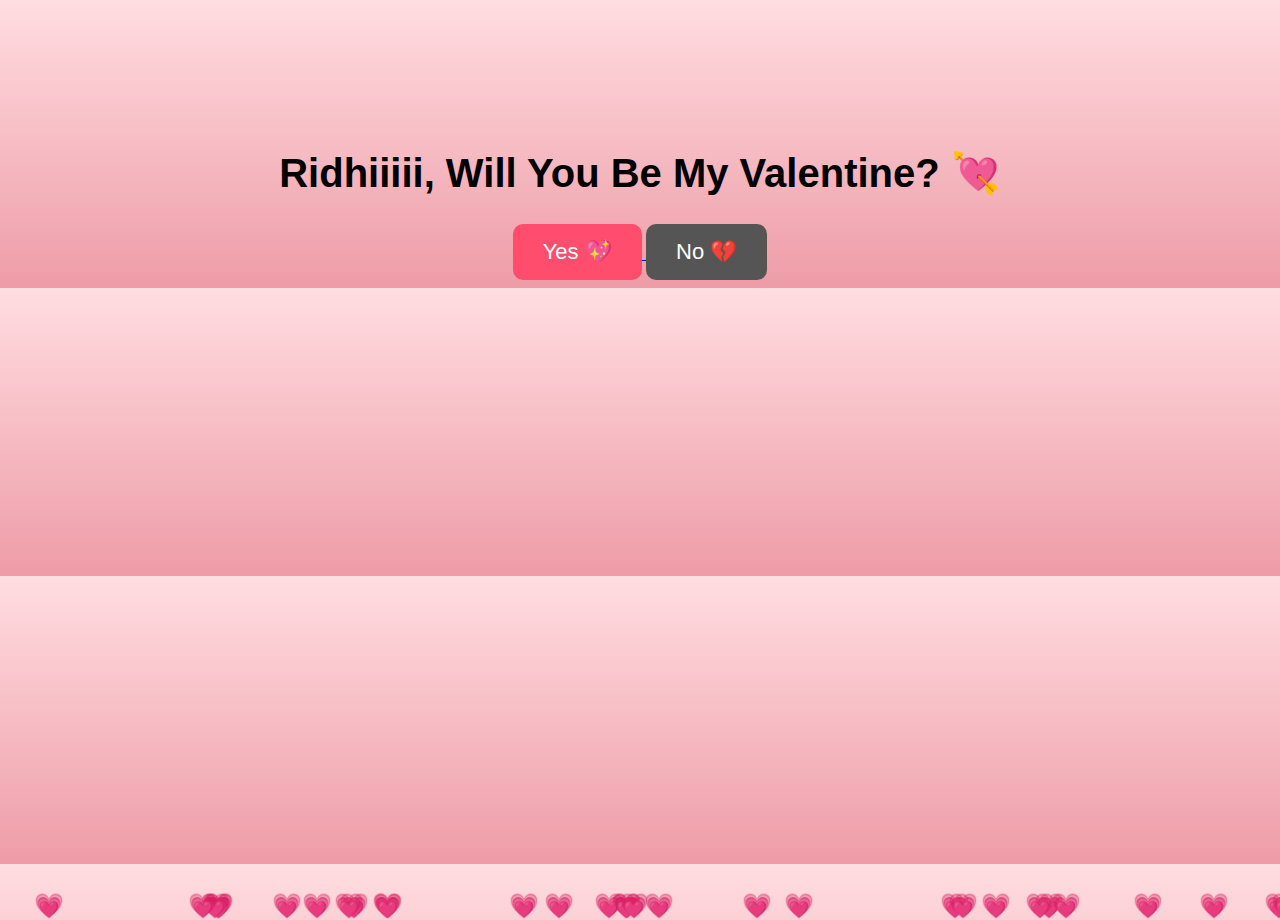
<file: templates/index.html>
<!DOCTYPE html>
<html>
<head>
    <title>Be My Valentine?</title>
    <link rel="stylesheet" href="/static/style.css">
</head>
<body>

<div class="hearts"></div>

<div class="container">
    <h1>Ridhiiiii, Will You Be My Valentine? 💘</h1>

    <div class="buttons">
        <a href="/yes">
            <button class="yes">Yes 💖</button>
        </a>

        <button class="no" onmouseover="moveNo()" onclick="hideNo()">No 💔</button>
    </div>
</div>

<script>
function hideNo() {
    document.querySelector('.no').style.display = "none";
}

    function moveNo() {
    const btn = document.querySelector('.no');
    const x = Math.random() * 300 - 150;
    const y = Math.random() * 200 - 100;
    btn.style.transform = `translate(${x}px, ${y}px)`;
}

// Floating hearts
const heartsContainer = document.querySelector('.hearts');
for (let i = 0; i < 30; i++) {
    let heart = document.createElement('span');
    heart.innerHTML = '💗';
    heart.style.left = Math.random() * 100 + "vw";
    heart.style.animationDuration = (3 + Math.random() * 5) + "s";
    heartsContainer.appendChild(heart);
}
</script>

</body>
</html>
</file>
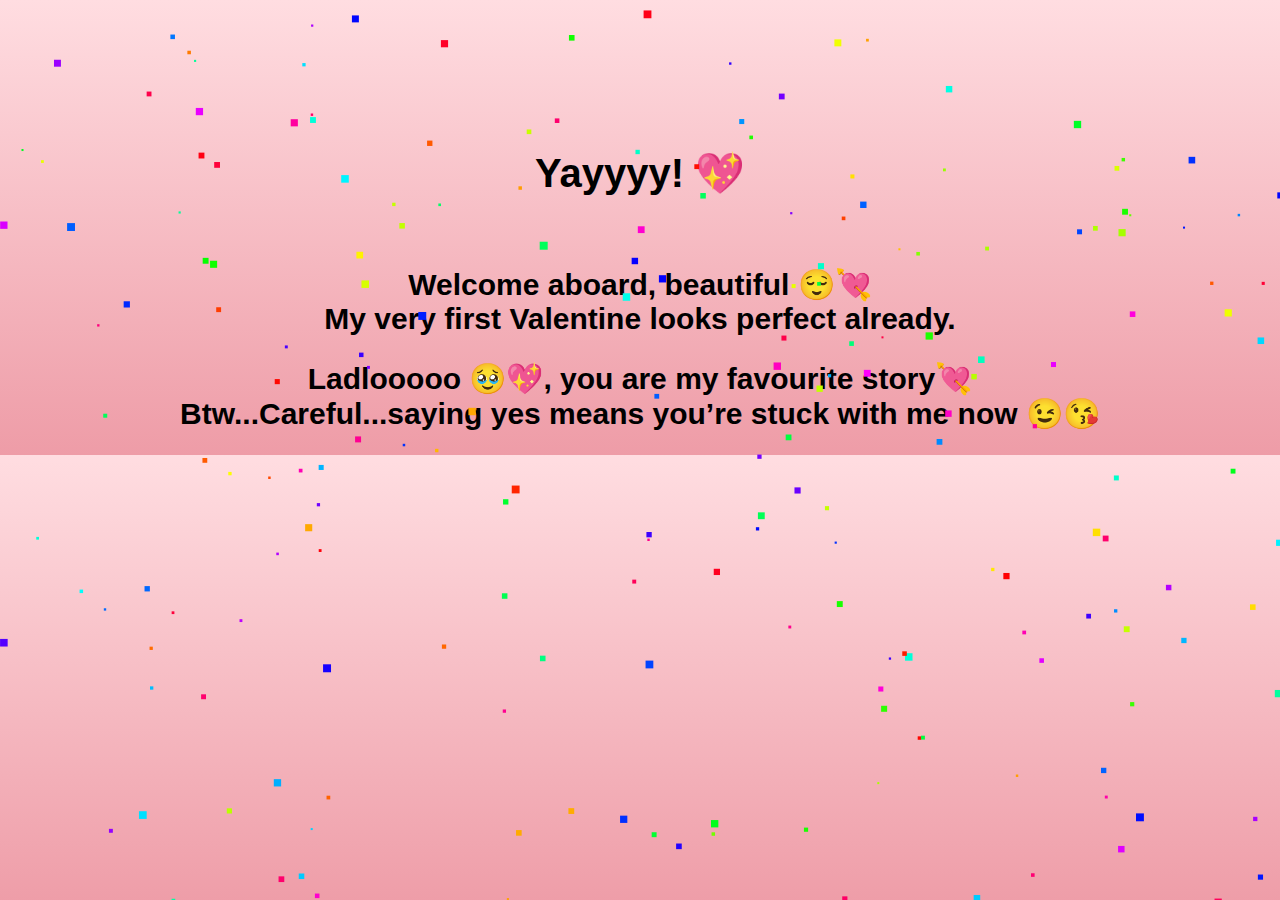
<file: templates/yes.html>
<!DOCTYPE html>
<html>
<head>
    <title>Yay!</title>
    <link rel="stylesheet" href="/static/style.css">
    <meta name="viewport" content="width=device-width, initial-scale=1.0">
    <link href="https://fonts.googleapis.com/css2?family=Poppins:wght@300;500;700&family=Pacifico&display=swap" rel="stylesheet">
</head>
<body>

<canvas id="confetti"></canvas>

<div class="container">
    <h1>Yayyyy! 💖</h1><br>
    <h2>
        Welcome aboard, beautiful 😌💘<br>
        My very first Valentine looks perfect already.
    </h2>
    <h2>
        Ladlooooo 🥹💖, you are my favourite story💘<br>
        Btw...Careful...saying yes means you’re stuck with me now 😉😘<br>
    </h2>
</div>

<script>
const canvas = document.getElementById("confetti");
const ctx = canvas.getContext("2d");
canvas.width = window.innerWidth;
canvas.height = window.innerHeight;

let pieces = [];
for (let i = 0; i < 200; i++) {
    pieces.push({
        x: Math.random() * canvas.width,
        y: Math.random() * canvas.height,
        size: Math.random() * 6 + 2,
        speed: Math.random() * 3 + 1
    });
}

function draw() {
    ctx.clearRect(0,0,canvas.width,canvas.height);
    pieces.forEach(p => {
        ctx.fillStyle = "hsl(" + Math.random()*360 + ",100%,50%)";
        ctx.fillRect(p.x,p.y,p.size,p.size);
        p.y += p.speed;
        if (p.y > canvas.height) p.y = 0;
    });
    requestAnimationFrame(draw);
}
draw();
</script>

</body>
</html>
</file>
<file: static/style.css>
body {
    background: linear-gradient(#ffdde1, #ee9ca7);
    font-family: Arial, sans-serif;
    text-align: center;
    overflow: hidden;
}

.container {
    margin-top: 150px;
}

h1 {
    font-size: 40px;
}

h2 {
    font-size: 30px;
}

button {
    padding: 15px 30px;
    font-size: 22px;
    border: none;
    border-radius: 10px;
    cursor: pointer;
}

.yes {
    background-color: #ff4d6d;
    color: white;
}

.no {
    background-color: #555;
    color: white;
}

.hearts span {
    position: absolute;
    bottom: -20px;
    font-size: 24px;
    animation: floatUp linear infinite;
}

@keyframes floatUp {
    to {
        transform: translateY(-110vh);
        opacity: 0;
    }
}

canvas {
    position: fixed;
    top:0;
    left:0;
}

.love-msg {
    font-size: 22px;
    color: #b0004d;
    margin-top: 20px;
}

.burst-heart {
    position: absolute;
    font-size: 24px;
    animation: burst 1s ease-out forwards;
}

@keyframes burst {
    0% {
        transform: scale(1);
        opacity: 1;
    }
    100% {
        transform: translate(
            calc(-100px + 200px * random()),
            -150px
        );
        opacity: 0;
    }
}
</file>
